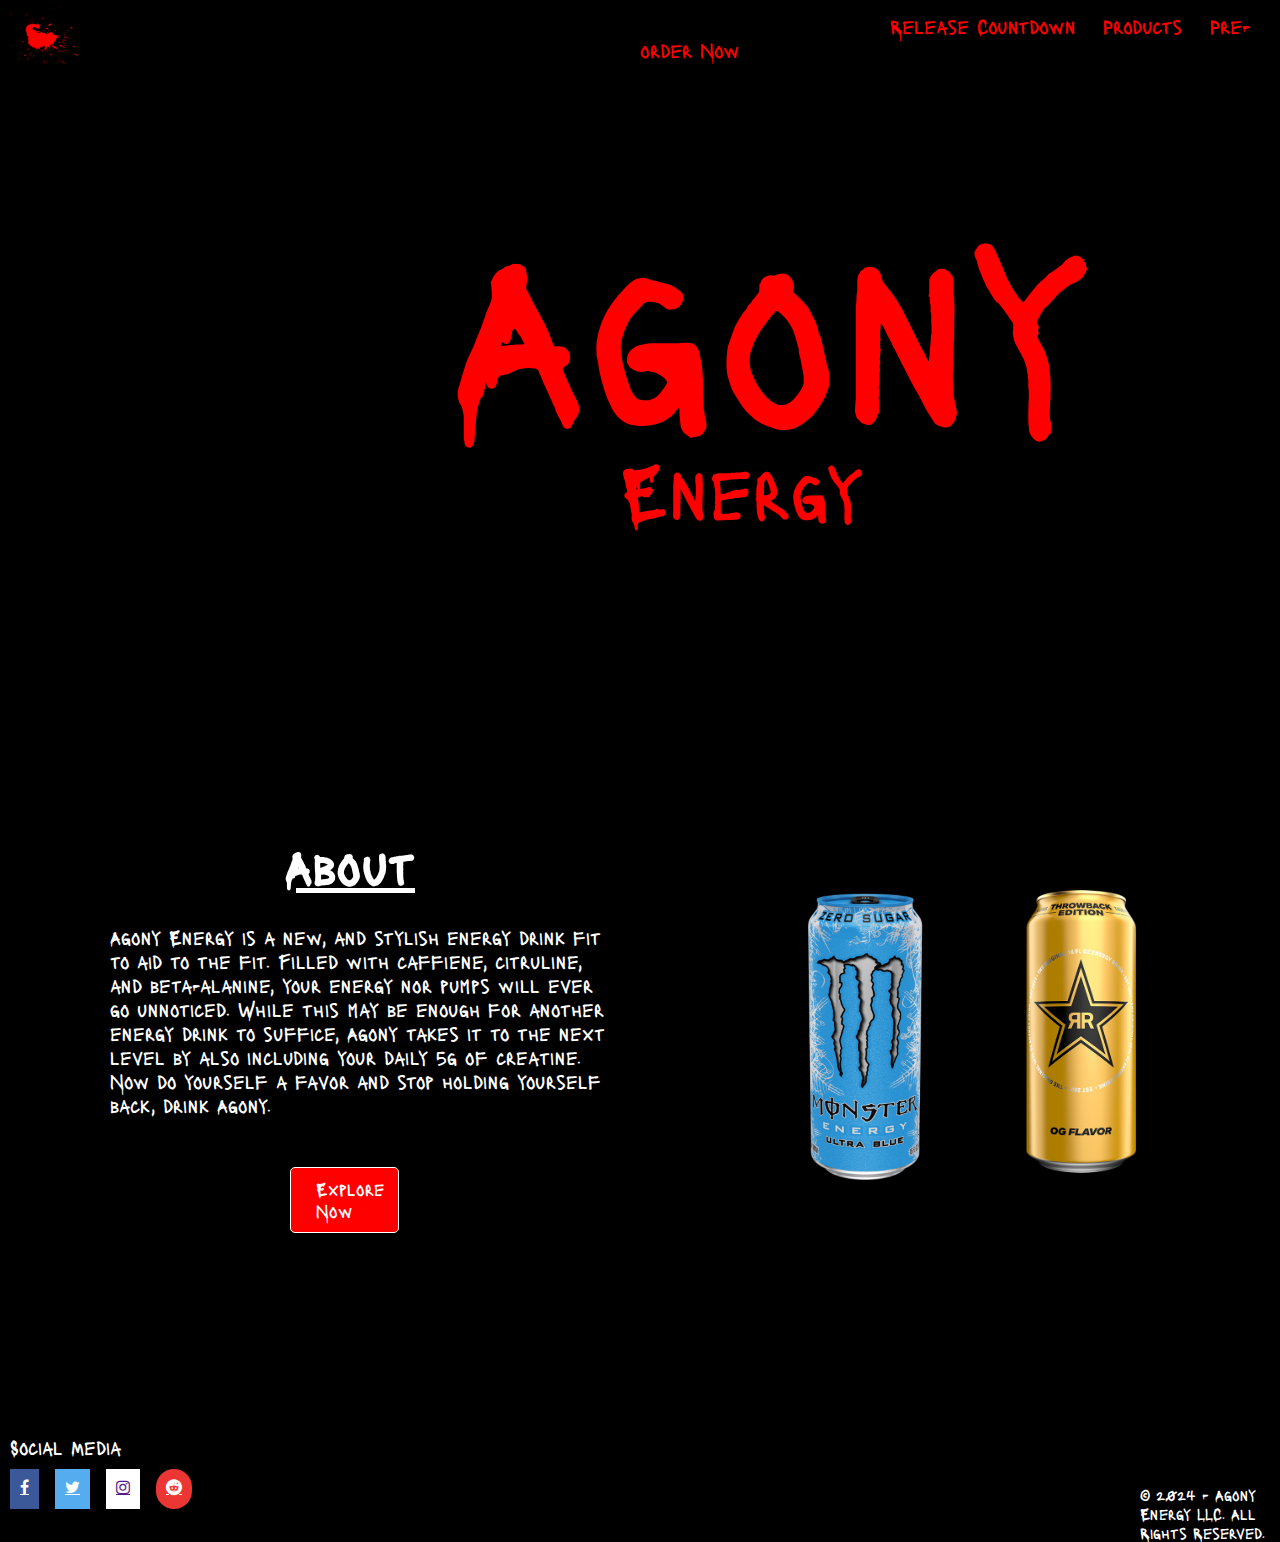
<file: index.html>
<!DOCTYPE html>
<html lang="en">
<head>
    <meta charset="UTF-8">
    <meta name="viewport" content="width=device-width, initial-scale=1.0">
    <title>Agony Energy</title>
    <link rel="stylesheet" href="style.css">
    <link rel="stylesheet" href="https://cdnjs.cloudflare.com/ajax/libs/font-awesome/4.7.0/css/font-awesome.min.css">
    <link rel="preconnect" href="https://fonts.googleapis.com">
    <link rel="preconnect" href="https://fonts.gstatic.com" crossorigin>
    <link href="https://fonts.googleapis.com/css2?family=Lacquer&display=swap" rel="stylesheet">
</head>
<body>
    <div class="overall-container">
        <header>
            <div class="left-section">
                <a class="reset-header-button" href="index.html">
                    <img class="blood-icon" src="images/blood-icon-2.png">
                </a>
            </div>
            <div class="right-section">
                <a class="release-button" href="release-countdown.html" style="text-decoration: none;">
                    Release Countdown
                </a>
                <a class="products-button">
                    Products
                </a>
                <a class="preorder-button" href="preorder.html" style="text-decoration: none;">
                    Pre-order Now
                </a>
            </div>

        </header>
        <div class="div-1-main">
            <p class="title">
                <span class="letter-a">A</span
                    >go<span class="letter-n">n</span>y</p>
            <p class="sub-title">Energy</p>
        </div>
        <div class="div-2-main">
            <div class="left-section-about">
                <h1 class="about-header">About</h1>
                <p class="about-section">
                    Agony Energy is a new, and stylish energy drink fit to aid to the fit.
                    Filled with caffiene, citruline, and beta-alanine, your energy nor pumps
                    will ever go unnoticed. While this may be enough for another energy drink
                    to suffice, Agony takes it to the next level by also including your daily
                    5g of creatine. Now do yourself a favor and stop holding yourself back, 
                    drink Agony.
                </p>
                <a class="explore-button">Explore Now</a>
            </div>
            <div class="right-section-about">
                <img class="energy-drink-img" src="images/energy-drink.png">
                <img class="energy-drink-img-2" src="images/energy-drink-2.png">
            </div>
        </div>
        <div class="bottom-header">
            <div class="left">
                <p class="social-media-p">Social Media</p>
                <a href="" class="fa fa-facebook"></a>
                <a href="" class="fa fa-twitter"></a>
                <a href="" class="fa fa-instagram"></a>
                <a href="" class="fa fa-reddit"></a>
            </div>
            <div class="right">
                <p class="trademark">© 2024 - Agony Energy LLC. All Rights Reserved.</p>
            </div>
        </div>
    </div>
</body>
</html>
</file>
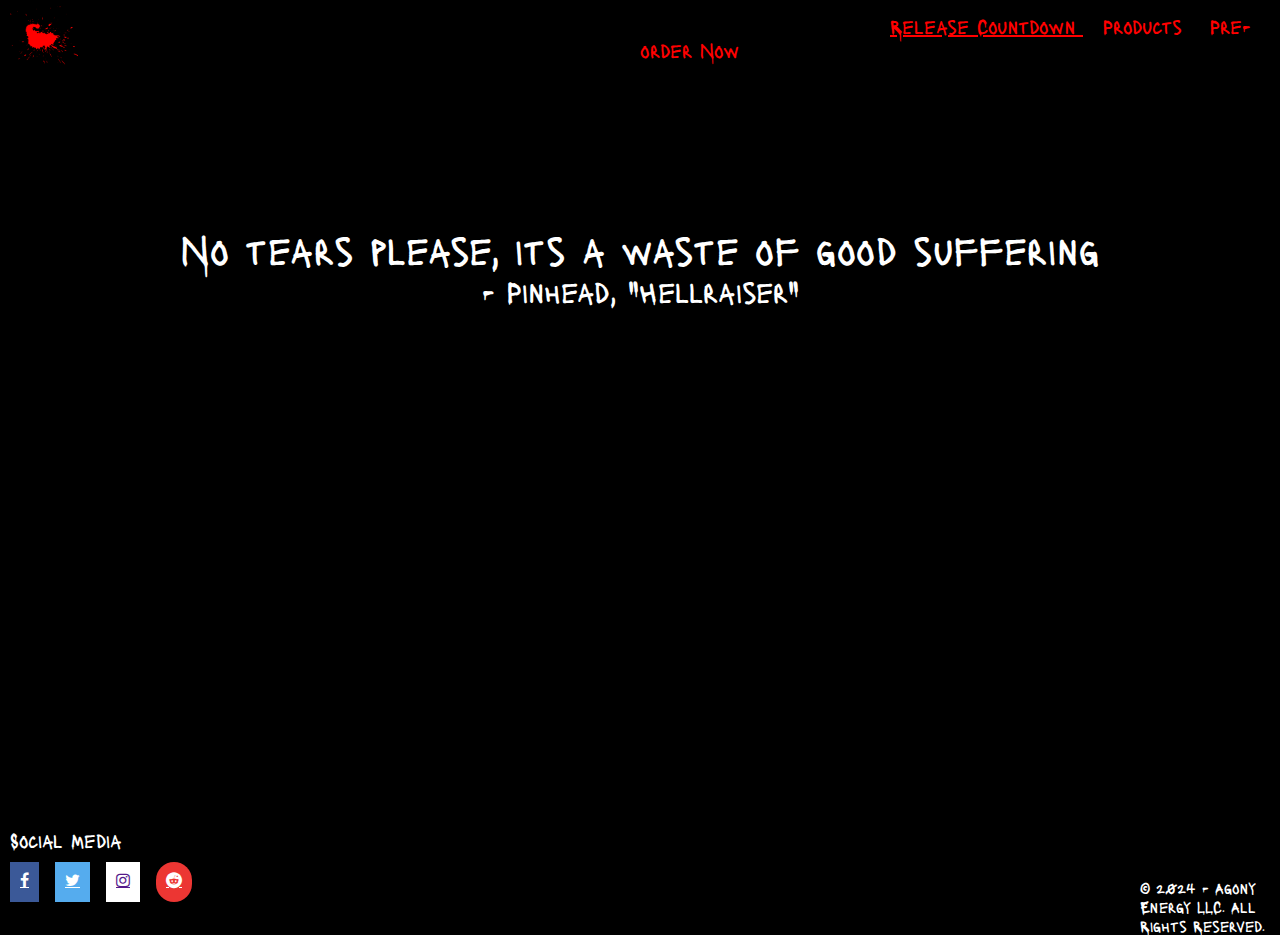
<file: release-countdown.html>
<!DOCTYPE html>
<html lang="en">
<head>
    <meta charset="UTF-8">
    <meta name="viewport" content="width=device-width, initial-scale=1.0">
    <title>Agony Release Countdown</title>
    <link rel="stylesheet" href="countdown.css">
    <link rel="stylesheet" href="https://cdnjs.cloudflare.com/ajax/libs/font-awesome/4.7.0/css/font-awesome.min.css">
    <link rel="preconnect" href="https://fonts.googleapis.com">
    <link rel="preconnect" href="https://fonts.gstatic.com" crossorigin>
    <link href="https://fonts.googleapis.com/css2?family=Lacquer&display=swap" rel="stylesheet">
    <script src="countdown.js"></script>
</head>
<body>
    <header>
        <div class="left-section">
            <a class="reset-header-button" href="index.html">
                <img class="blood-icon" src="images/blood-icon-2.png">
            </a>
        </div>
        <div class="right-section">
            <a class="release-button" href="release-countdown.html" style="text-decoration: underline;">
                Release Countdown
            </a>
            <a class="products-button" style="text-decoration: none;">
                Products
            </a>
            <a class="preorder-button" href="preorder.html" style="text-decoration: none;">
                Pre-order Now
            </a>
        </div>

    </header>
    <div class="main-section">
        <p class="quotes">When shall we meet again? In thunder, lightning, or in rain?</p>
        <p class="author">Shakespeare, "Macbeth"</p>
        <p id="countdown"></p>
    </div>
    <div class="bottom-header">
        <div class="left">
            <p class="social-media-p">Social Media</p>
            <a href="" class="fa fa-facebook"></a>
            <a href="" class="fa fa-twitter"></a>
            <a href="" class="fa fa-instagram"></a>
            <a href="" class="fa fa-reddit"></a>
        </div>
        <div class="right">
            <p class="trademark">© 2024 - Agony Energy LLC. All Rights Reserved.</p>
        </div>
    </div>
</body>
</html>
</file>
<file: style.css>
* {
    margin: 0;
    padding: 0;
    font-family: lacquer;
}

body {
    background-color: black;
}

header {
    display: flex;
    flex-direction: row;
    height: 75px;
    align-items: center;
    /* position: fixed;
    top: 0;
    left: 0;
    right: 0; */
}

.reset-header-button {
    background-color: black;
    border-style: none;
    cursor: pointer;
    margin-left: 10px;
}

.reset-header-button:hover {
  opacity: 70%;
  transition: opacity 0.3s ease;
}

.blood-icon {
    height: 60px;
}

.title {
    color: red;
    font-family: lacquer;
    font-size: 250px;
    margin-left: 450px;
    margin-top: 100px;
    margin-bottom: -30px;
    animation: 5s slide-right;
}

.sub-title {
    color: red;
    margin-left: 620px;
    font-size: 75px;
    font-family: lacquer;
    animation: 5s slide-left;
}

@keyframes slide-right {
    from {
        margin-left: -1000px;
    }
}

@keyframes slide-left {
    from {
        margin-left: 1800px;
    }
}

.left-section,
.right-section {
    width: 50%;
    justify-content: space-around;
}

.release-button, 
.products-button,
.preorder-button {
    margin-left: 10px;
    margin-right: 10px;
    font-family: lacquer;
    font-size: 20px;
    color: red;
    cursor: pointer;
}

.release-button:hover,
.products-button:hover,
.preorder-button:hover {
    opacity: 70%;
    transition: opacity 0.3s ease;
}

.release-button {
    margin-left: 250px;
}

/* scrollbar */
/* width */
::-webkit-scrollbar {
    width: 10px;
  }
  
  /* Track */
  ::-webkit-scrollbar-track {
    background: black;
  }
  
  /* Handle */
  ::-webkit-scrollbar-thumb {
    background: linear-gradient(45deg, rgb(0, 0, 0) 10.6%, rgb(255, 0, 0) 97.7%);
  }
  
  /* Handle on hover */
  ::-webkit-scrollbar-thumb:hover {
    border-style: solid;
    border-color: darkred;
    background: linear-gradient(45deg, rgb(0, 0, 0) 10.6%, rgb(255, 0, 0) 97.7%);
  }

  .div-2-main {
    display: flex;
    height: 700px;
  }

  .left-section-about,
  .right-section-about {
    width: 50%;
    height: 800px;
  }

  .about-header {
    color: white;
    margin-top: 300px;
    margin-left: 285px;
    font-size: 50px;
    text-decoration: underline;
    font-family: lacquer;
    
  }

  .about-section {
    width: 500px;
    margin-left: 110px;
    margin-top: 30px;
    font-size: 20px;
    color: white;
    font-family: lacquer;
  }

  .explore-button {
    background-color: red;
    color: white;
    border-style: solid;
    border-width: 1px;
    cursor: pointer;
    margin-top: 50px;
    display: block;
    width: 5%;
    margin-left: 290px;
    font-size: 18px;
    padding-left: 25px;
    padding-right: 50px;
    padding-top: 10px;
    padding-bottom: 10px;
    border-radius: 5px;
    font-family: lacquer;
    text-align: center;
  }

  .explore-button:hover {
    opacity: 50%;
  }

  .energy-drink-img {
    width: 250px;
    margin-top: 320px;
    margin-left: 100px;
  }

  .energy-drink-img-2 {
    width: 270px;
    margin-top: 320px;
    margin-left: -50px;
  }

  /* title animation */
  .letter-a {
    animation: blink-animation 0.5s steps(5, start) infinite;
    -webkit-animation: blink-animation 0.5s steps(5, start) infinite;
  }

  .letter-n {
    animation: blink-animation 2s steps(5, start) infinite;
    -webkit-animation: blink-animation 4s steps(5, start) infinite;
  }

  @keyframes blink-animation {
    to {
        visibility: hidden;
    }
  }

  @-webkit-keyframes blink-animation {
    to {
      visibility: hidden;
    }
  }

  .bottom-header {
    position: static;
    margin-top: 200px;
    display: flex;
    flex-direction: row;
    height: 75px;
    align-items: center;
    height: 100px;
    background-color: black;
  }

  .left {
    height: 100px;
    width: 50%;
    justify-content: space-around;
  }

  .right {
    width: 50%;
    height: 100px;
    justify-content: space-around;
  }

  .trademark {
    margin-left: 500px;
    color: white;
    margin-top: 50px;
  }

  .social-media-p {
    color: white;
    font-size: 20px;
    margin-left: 10px;
  }

  .fa {
    height: 20px;
    margin-top: 10px;
    margin-left: 10px;
    padding: 10px;
  }

  .fa:hover {
    opacity: 0.7;
  }

  .fa-facebook {
    color: white;
    background: #3B5998;
  }

  .fa-twitter {
    background: #55ACEE;
    color: white;
  }

  .fa-instagram {
    background-color: white;
  }

  .fa-reddit {
    background: rgb(236, 54, 51);
    color: white;
    border-radius: 20px;
  }
</file>
<file: countdown.css>
* {
    margin: 0;
    padding: 0;
}

body {
  font-family: lacquer;
  background-color: black;
  overflow-x: hidden; /* Prevent horizontal scroll */
}

header {
    display: flex;
    flex-direction: row;
    height: 75px;
    align-items: center;
    /* position: fixed;
    top: 0;
    left: 0;
    right: 0; */
}

.reset-header-button {
    background-color: black;
    border-style: none;
    cursor: pointer;
    margin-left: 10px;
}

.reset-header-button:hover {
  opacity: 70%;
  transition: opacity 0.3s ease;
}

.blood-icon {
    height: 60px;
}

.left-section,
.right-section {
    width: 50%;
    justify-content: space-around;
}

.release-button, 
.products-button,
.preorder-button {
    margin-left: 10px;
    margin-right: 10px;
    font-family: lacquer;
    font-size: 20px;
    color: red;
    cursor: pointer;
}

.release-button:hover,
.products-button:hover,
.preorder-button:hover {
  opacity: 70%;
  transition: opacity 0.3s ease;
}

.release-button {
    margin-left: 250px;
}

/* scrollbar */
/* width */
::-webkit-scrollbar {
    width: 10px;
  }
  
  /* Track */
  ::-webkit-scrollbar-track {
    background: black;
  }
  
  /* Handle */
  ::-webkit-scrollbar-thumb {
    background: linear-gradient(45deg, rgb(0, 0, 0) 10.6%, rgb(255, 0, 0) 97.7%);
  }
  
  /* Handle on hover */
  ::-webkit-scrollbar-thumb:hover {
    border-style: solid;
    border-color: darkred;
    background: linear-gradient(45deg, rgb(0, 0, 0) 10.6%, rgb(255, 0, 0) 97.7%);
  }

  .main-section {
    color: white;
    align-items: center;
    text-align: center;
    margin-top: 150px;
}

#countdown {
  font-size: 100px;
  display: inline-block;
  overflow: hidden;
  white-space: nowrap;
  border-right: 3px solid red; /* Cursor effect */
  animation: typing 4s steps(50) 1s forwards, blink 0.75s step-end infinite;
  width: 100%; /* Make sure it doesn't overflow the container */
  box-sizing: border-box; /* Ensure padding/margin don't affect width */
}

@keyframes typing {
  from {
      width: 0;
  }
  to {
      width: 101%;
  }
}

@keyframes blink {
  50% {
      border-color: transparent;
  }
}

.quotes {
    font-size: 40px;
}

.author {
    font-size: 30px;
}

.bottom-header {
    position: static;
    margin-top: 500px;
    display: flex;
    flex-direction: row;
    height: 75px;
    align-items: center;
    height: 100px;
    background-color: black;
  }

  .left {
    height: 100px;
    width: 50%;
    justify-content: space-around;
  }

  .right {
    width: 50%;
    height: 100px;
    justify-content: space-around;
  }

  .trademark {
    margin-left: 500px;
    color: white;
    margin-top: 50px;
  }

  .social-media-p {
    color: white;
    font-size: 20px;
    margin-left: 10px;
  }

  .fa {
    height: 20px;
    margin-top: 10px;
    margin-left: 10px;
    padding: 10px;
  }

  .fa:hover {
    opacity: 0.7;
  }

  .fa-facebook {
    color: white;
    background: #3B5998;
  }

  .fa-twitter {
    background: #55ACEE;
    color: white;
  }

  .fa-instagram {
    background-color: white;
  }

  .fa-reddit {
    background: rgb(236, 54, 51);
    color: white;
    border-radius: 20px;
  }
</file>
